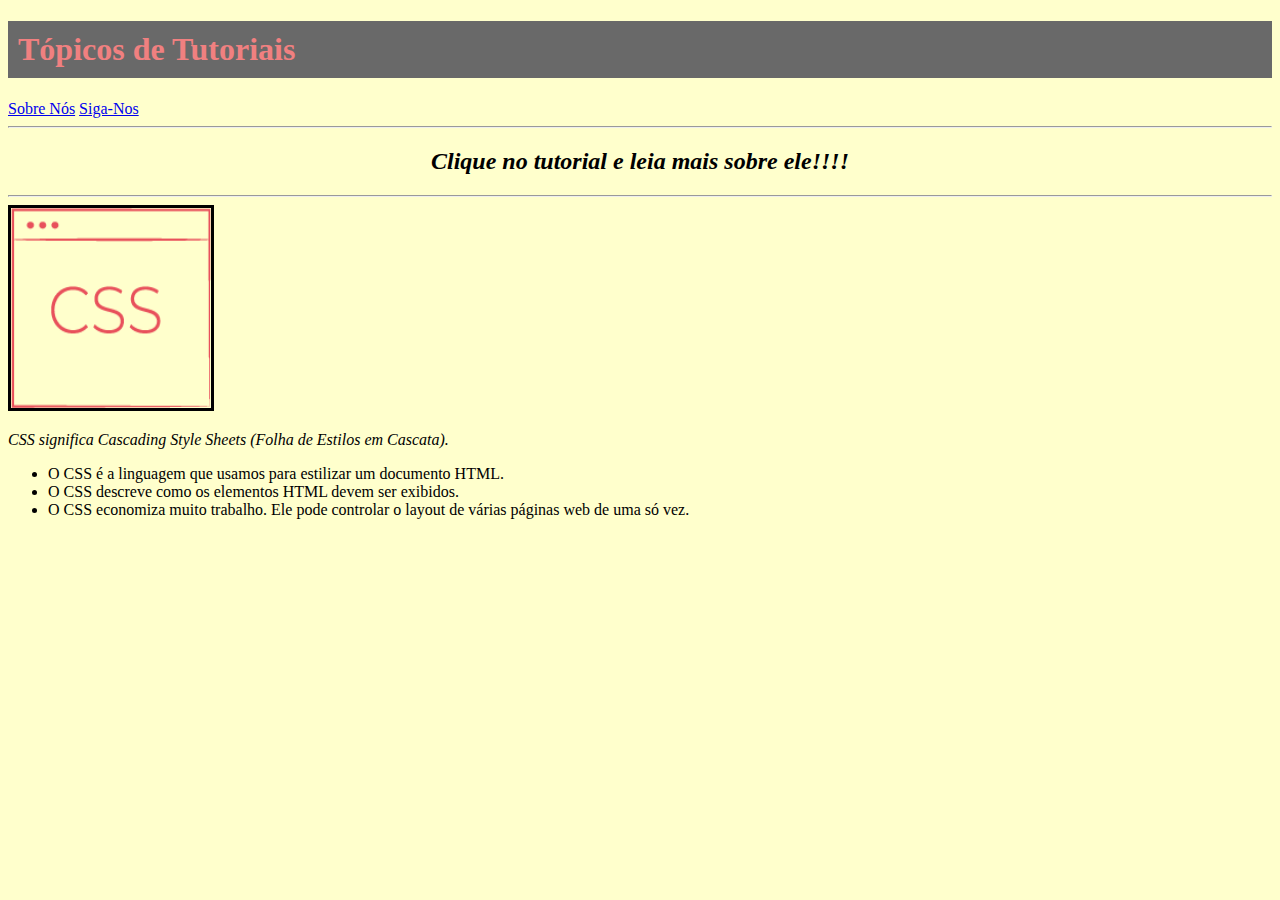
<file: PRO_1-1_C49_TemplateProjeto/index.html>
<!DOCTYPE html>
<html lang="en">

<head>
    <title>Centro de Tutoriais-1</title>
    <style>
        h1 {
            color: lightcoral;
            border: 10px solid dimgray;
            background-color: dimgrey;
        }

        body {
            background-color: #ffffcc;
        }

        img {
            border: 3px solid black;
        }

        p {
            font-family: comic sans ms;
            font-weight: italic;
        }

        ol,
        ul {
            font-family: comic sans ms;
        }
    </style>
</head>

<body>
    <h1>Tópicos de Tutoriais</h1>



    <!-- descomente o código correto para a tag de âncora-->
    <a href="about.html"> Sobre Nós</a>
    <a href="followus.html"> Siga-Nos</a>

    <!-- <a ="about.html"> Sobre Nós</a>
    <a ="followus.html"> Siga-Nos</a> -->

    <!-- <a :"about.html"> Sobre Nós</a>
    <a :"followus.html"> Siga-Nos</a> -->

    <!-- <href ="about.html"> Sobre Nós</a>
    <href="followus.html"> Siga-Nos/a> -->


    <hr>
    <p>
    <h2><i><b>
                <center>Clique no tutorial e leia mais sobre ele!!!!</center>
            </b> </i></h3>
        </p>
        <hr>







        <a href="https://www.w3bai.com/pt/css/default.html">

            <!-- descomente o código para exibir a imagem-->
            <!-- <img src="css.png" width="200px" height="200px"> -->
            <img src="images/css.png" width="200px" height="200px">
            <!-- <img src:"images/css.png" width="200px" height="200px"> -->
            <!-- <img src:"css.png" width="200px" height="200px"> -->




        </a>
        <p><i>CSS significa Cascading Style Sheets (Folha de Estilos em Cascata).</i></p>
        <ul>
            <li>O CSS é a linguagem que usamos para estilizar um documento HTML.</li>
            <li>O CSS descreve como os elementos HTML devem ser exibidos.</li>
            <li>O CSS economiza muito trabalho. Ele pode controlar o layout de várias páginas web de uma só vez.</li>
        </ul>




        <!-- descomente o código para adicionar uma linha horizontal. -->
        <!-- <hr width =100%> -->
        <!-- <hr width =1> -->
        <!-- <hr width :100%> -->
        <!-- <hr width =10> -->




</body>

</html>
</file>
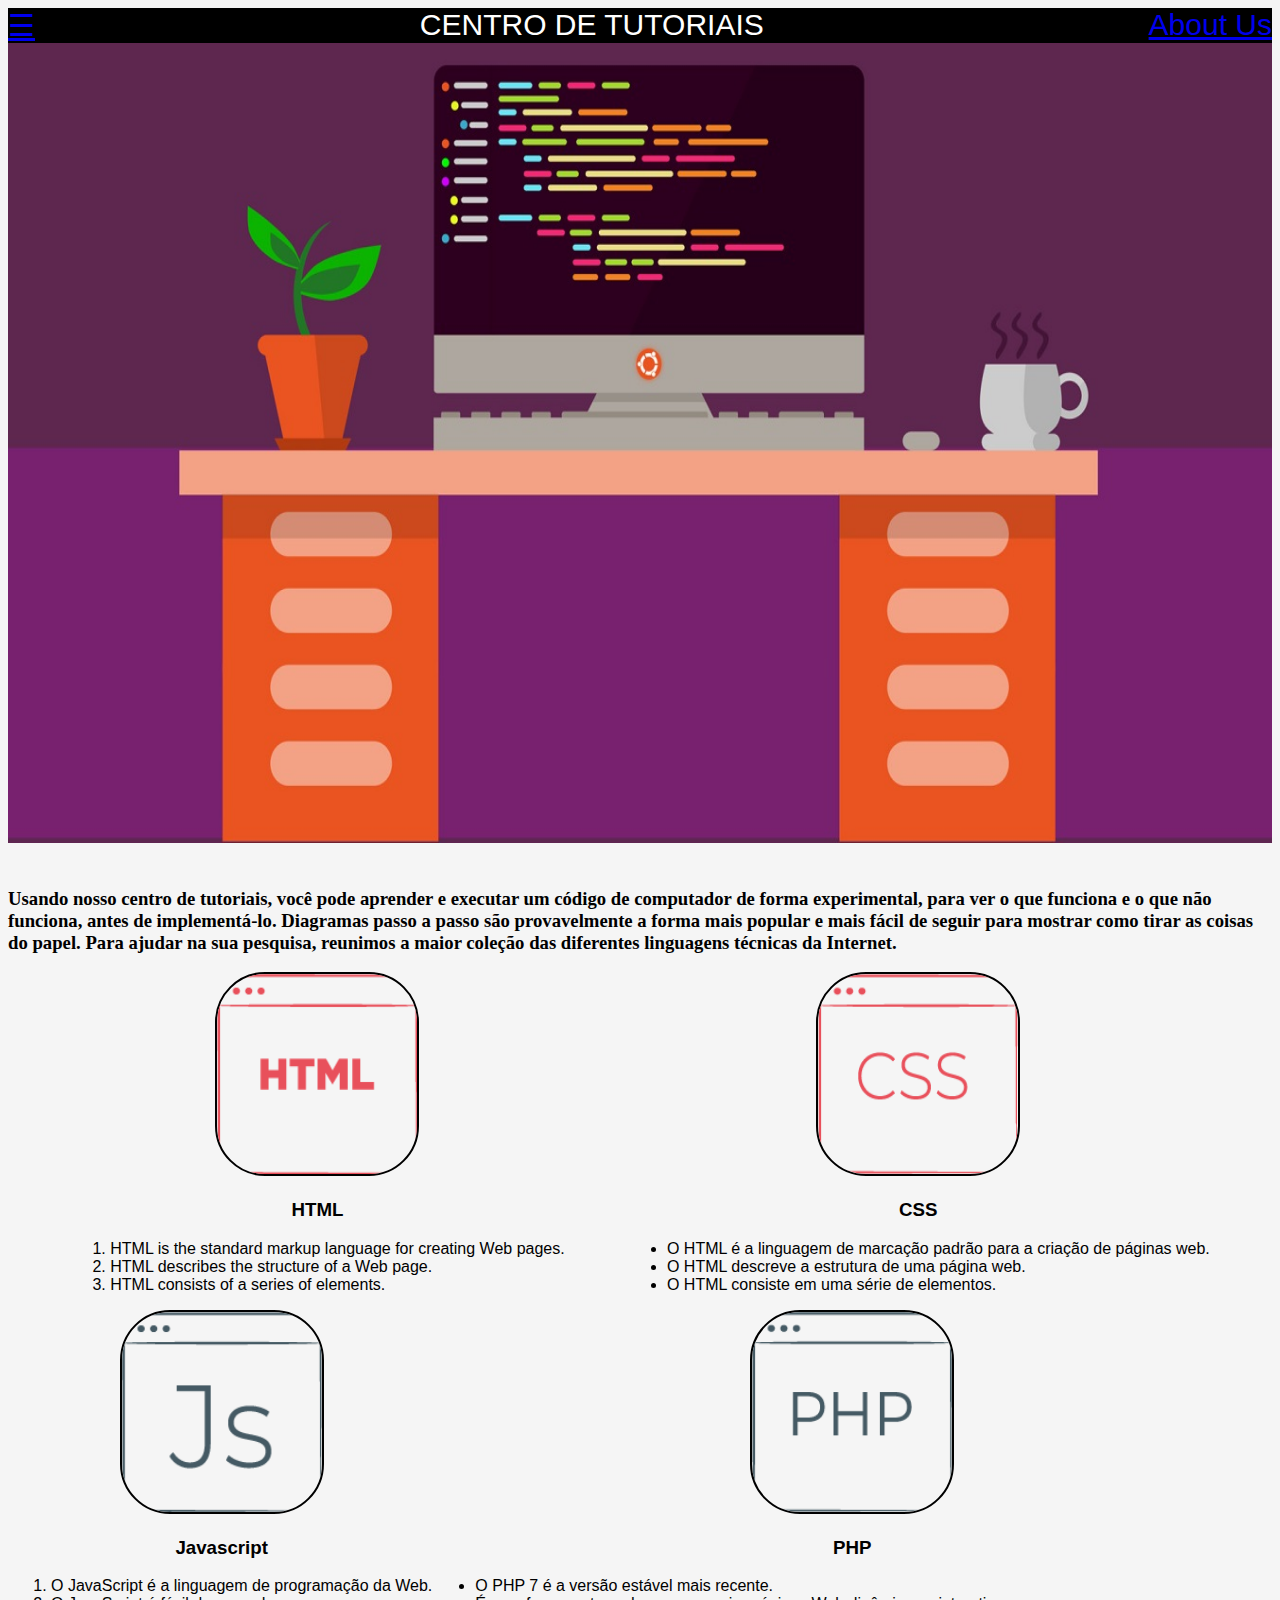
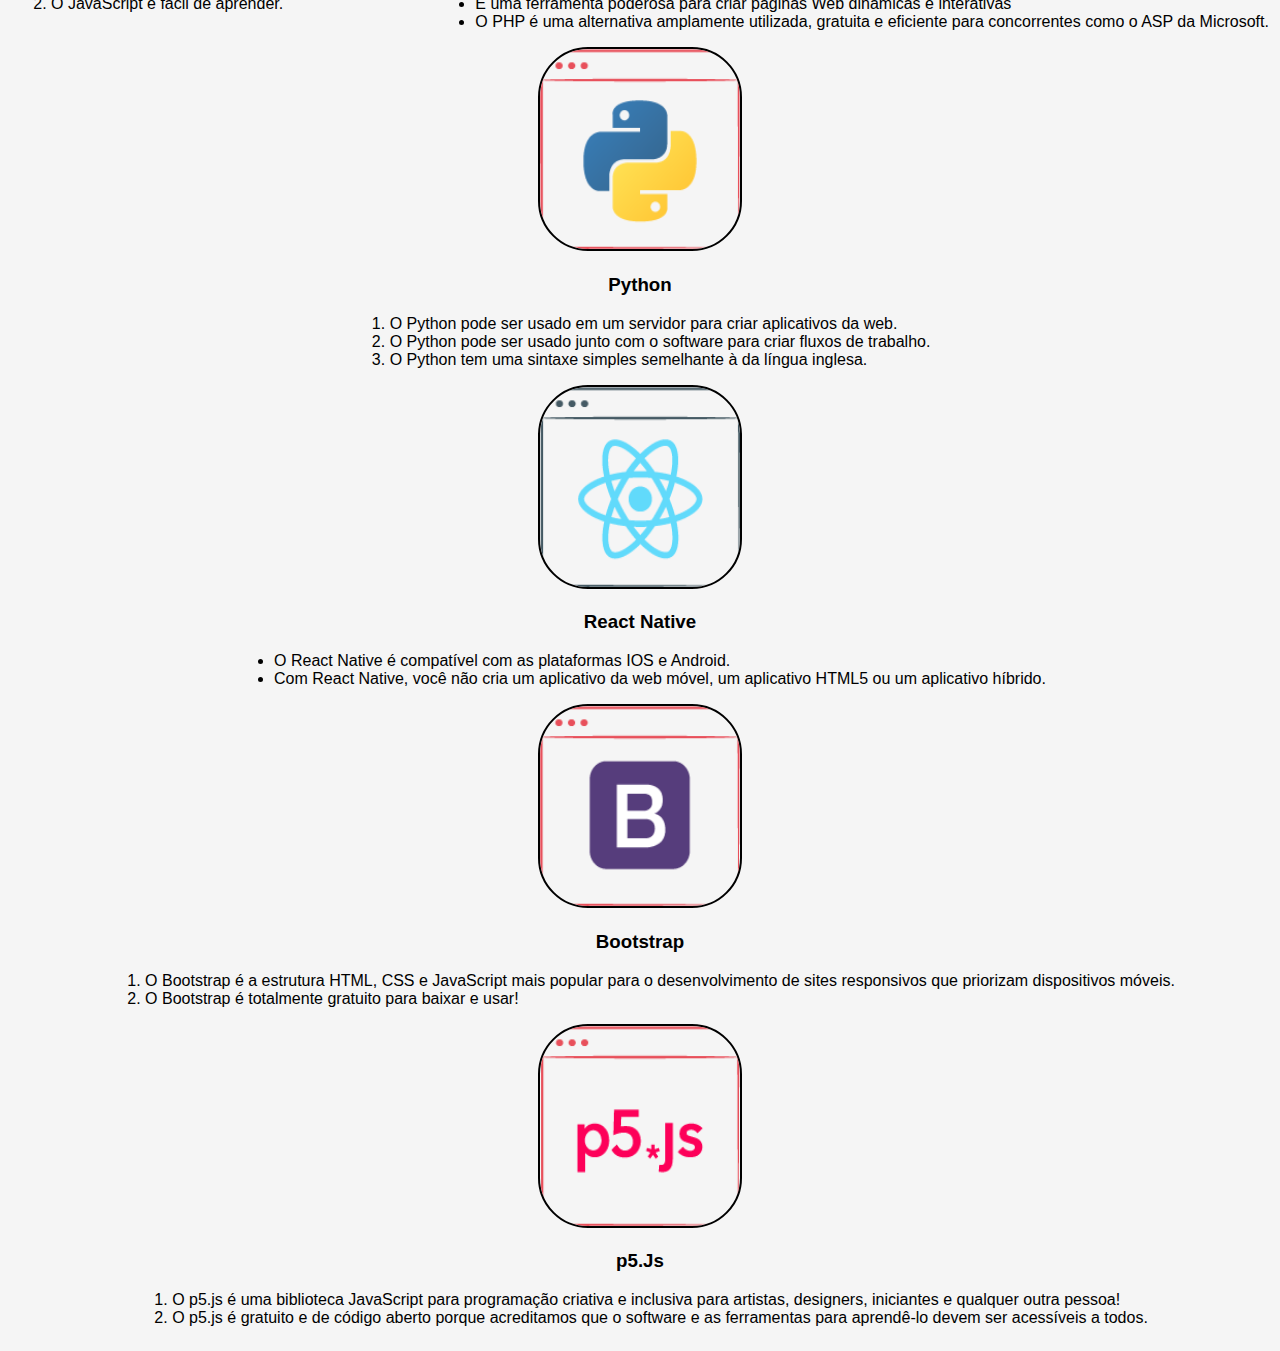
<file: PRO_1-1_C50_TemplateProjeto/index.html>
<!DOCTYPE html>
<!DOCTYPE html>
<html lang="en">
<head>
    <title>Centro de Tutoriais-2</title>

    <!-- descimente o código correto -->
    <link rel="stylesheet" type="text/css" href="styles.css">
    <!-- <linktype="text/css" href="styles.css"> -->
    <!-- <link rel="stylesheet" type="text/css" a href="styles.css"> -->
    <!-- <link rel="stylesheet" type="text/css" ref="styles.css"> -->



</head>
<body>
    <div class="header">
        <div class="menu">
            <div ><a href ="#">☰</a></div>
            <div >CENTRO DE TUTORIAIS</div>
            <div ><a href ="about.html">About Us</a></div>
        </div>
    </div>
    <div class ="bodyimg">
        <img src="images/wallpaper.jpg" height="800px" width="100%">
        <h3><br>
            Usando nosso centro de tutoriais, você pode aprender e executar um código de computador de forma experimental, para ver o que funciona e o que não funciona, antes de implementá-lo.
            Diagramas passo a passo são provavelmente a forma mais popular e mais fácil de seguir para mostrar como tirar as coisas do papel.
            Para ajudar na sua pesquisa, reunimos a maior coleção das diferentes linguagens técnicas da Internet.
        </h3>
    </div>
    <div class ="grid">
        <div class ="languages">
            <center>
            <a href ="https://developer.mozilla.org/en-US/docs/Web/HTML"><img src="images/html.png" width="200px" height="200px"></a>
            <h3> HTML </h3>
            </center>
            <p>
                <ol>
                    <li>HTML is the standard markup language for creating Web pages.</li>
                    <li>HTML describes the structure of a Web page.</li>
                    <li>HTML consists of a series of elements.</li>
                </ol>   
            </p>
            </div>
        <div class="languages">
            <center>
            <a href="https://developer.mozilla.org/en-US/docs/Web/CSS"><img src="images/css.png" width="200px" height="200px"></a>
            <h3> CSS </h3>
            </center>
            <p> 
                <ul>
                    <li>O HTML é a linguagem de marcação padrão para a criação de páginas web.</li>
                    <li>O HTML descreve a estrutura de uma página web.</li>
                    <li>O HTML consiste em uma série de elementos.</li>
                </ul>
            </p>
            </div>
        <div class="languages">
            <center>
            <a href="https://developer.mozilla.org/en-US/docs/Web/javascript"><img src="images/javascript.png" width="200px" height="200px"></a>
            <h3> Javascript </h3>
            </center>
            <p>
               <ol>    
                <li>O JavaScript é a linguagem de programação da Web.</li>
                <li>O JavaScript é fácil de aprender.</li>
                </ol>
            </p>
            </div>
        <div class="languages">
            <center>
            <a href="https://www.php.net/docs.php"><img src="images/php.png" width="200px" height="200px"></a>
            <h3> PHP </h3>
            </center>
            <p>
                <ul>
                    <li>O PHP 7 é a versão estável mais recente.</li>
                    <li>É uma ferramenta poderosa para criar páginas Web dinâmicas e interativas</li>
                    <li>O PHP é uma alternativa amplamente utilizada, gratuita e eficiente para concorrentes como o ASP da Microsoft.</li>
                </ul>
            </p>
            </div>
        <div class="languages">
            <center>
                <a href="https://docs.python.org/3/"><img src="images/python.png" width="200px" height="200px"></a>
                <h3> Python </h3>
            </center>
            <p>
              <ol>
                <li>O Python pode ser usado em um servidor para criar aplicativos da web.</li>
                <li>O Python pode ser usado junto com o software para criar fluxos de trabalho.</li>
                <li>O Python tem uma sintaxe simples semelhante à da língua inglesa.</li>
                </ol>
            </p>
        </div>
        <div class="languages">
            <center>
                <a href ="https://devdocs.io/react_native/"><img src="images/reactNative.png" width="200px" height="200px"></a>
                <h3> React Native </h3>
            </center>
            <p>
                <ul>
                    <li>O React Native é compatível com as plataformas IOS e Android.</li>
                    <li>Com React Native, você não cria um aplicativo da web móvel, um aplicativo HTML5 ou um aplicativo híbrido.</li>
                </ul>
            </p>
        </div>
        <div class="languages">
            <center>
                <a href="https://getbootstrap.com/docs/4.1/getting-started/introduction/"><img src="images/bootstrap.png" width="200px" height="200px"></a>
                <h3> Bootstrap </h3>
            </center>
            <p>
              <ol>
                <li>O Bootstrap é a estrutura HTML, CSS e JavaScript mais popular para o desenvolvimento de sites responsivos que priorizam dispositivos móveis.</li>
                <li>O Bootstrap é totalmente gratuito para baixar e usar!</li>
                </ol>
            </p>
        </div>
        <div class="languages">
            <center>
                <a href="https://p5js.org/reference/"><img src="images/p5Js.png" width="200px" height="200px"></a>
                <h3> p5.Js </h3>
            </center>
            <p>
              <ol>
                <li>O p5.js é uma biblioteca JavaScript para programação criativa e inclusiva para artistas,
                    designers, iniciantes e qualquer outra pessoa!</li>
                <li>O p5.js é gratuito e de código aberto porque acreditamos
                    que o software e as ferramentas para aprendê-lo devem ser acessíveis a todos.</li>
                </ol>
            </p>
        </div>
    </div>
    </body>
    </html>
</file>
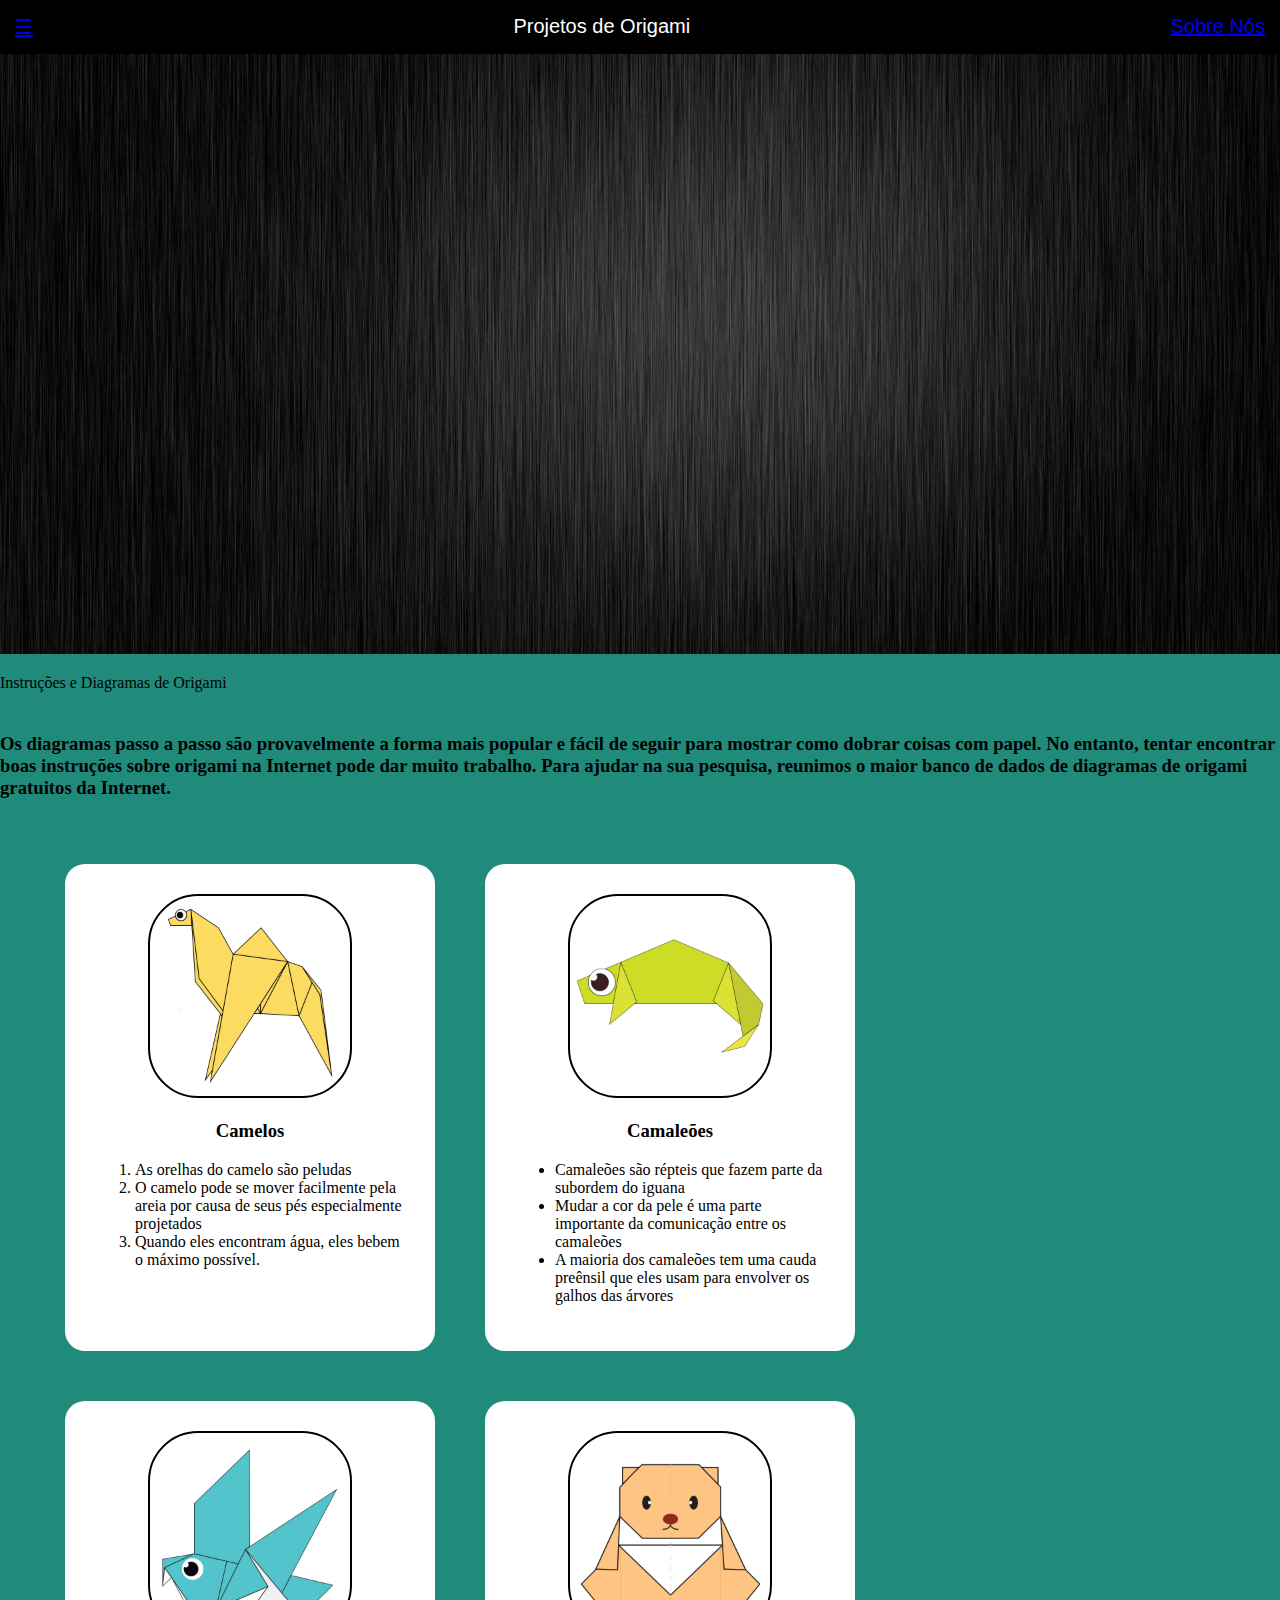
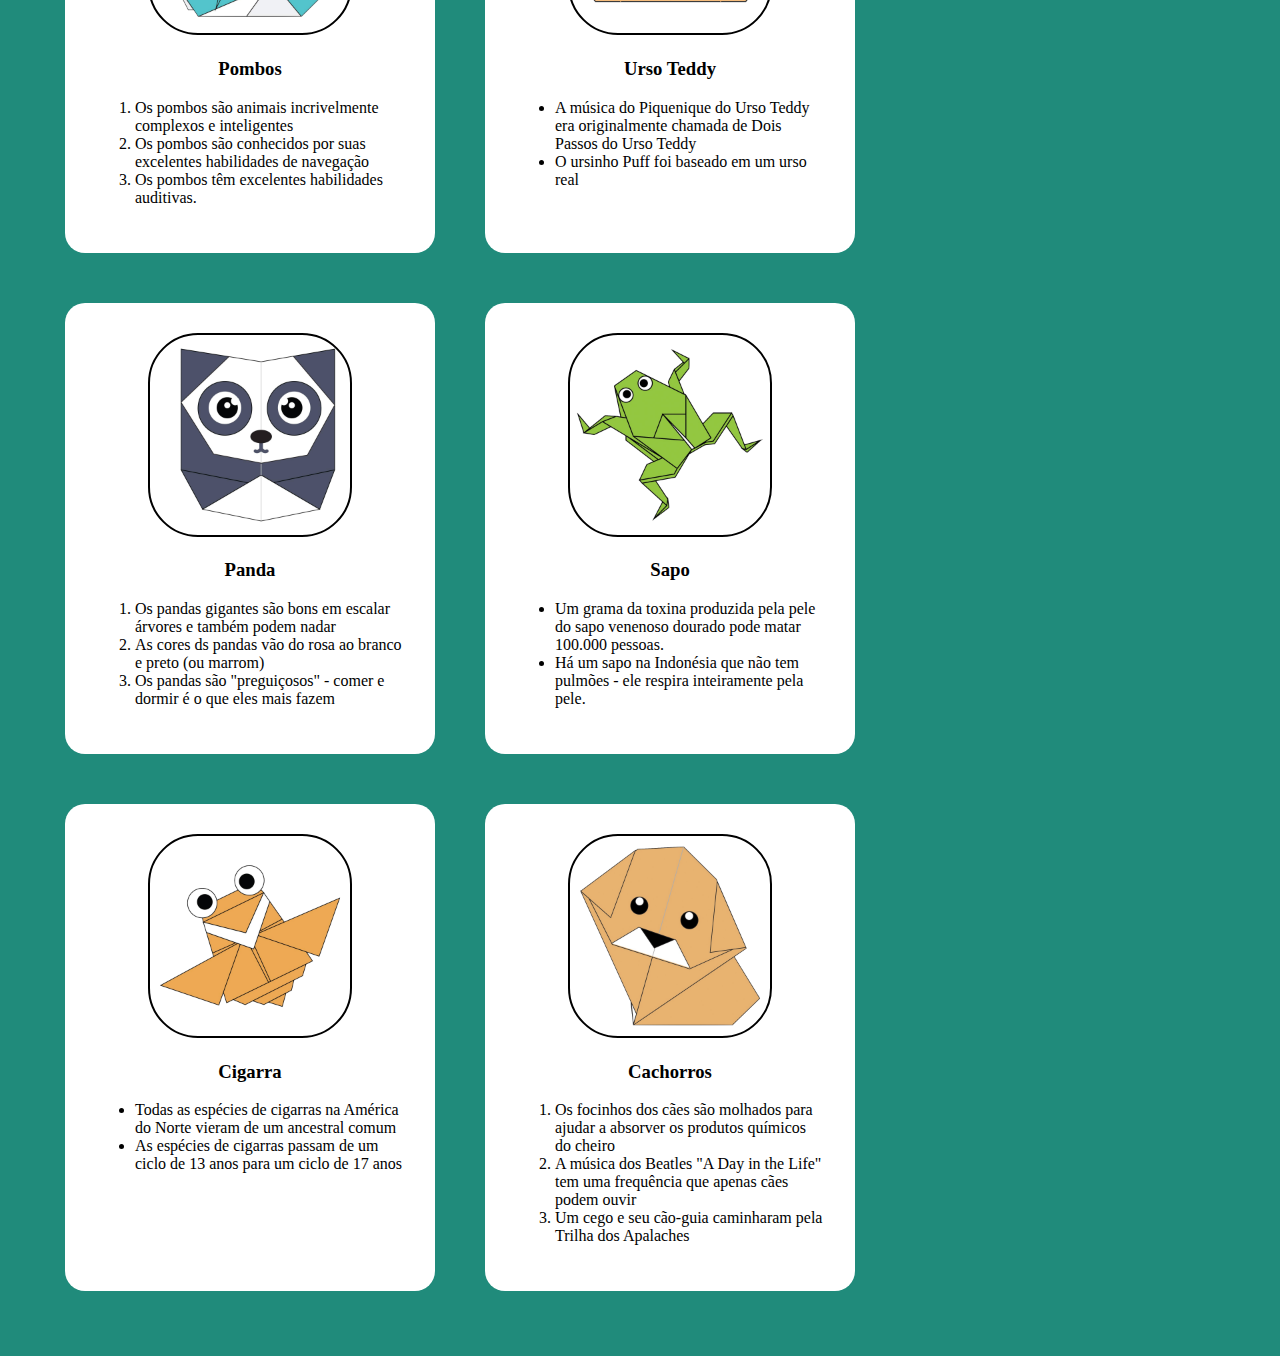
<file: PRO_1-1_C51_TemplateProjeto/index.html>
<!DOCTYPE html>
<!DOCTYPE html>
<html lang="en">
<head>
    <title>Projetos de Origami</title>
    <link rel="stylesheet" type="text/css" href="styles.css">
</head>
<body>
<div class="header">
    <div class="menu">
        <div ><a href ="#">☰</a></div>
        <div >Projetos de Origami</div>
        <div ><a href ="about.html">Sobre Nós</a></div>
    </div>
</div>
<div class ="bodyimg">
    <img src="main2.jpg" height="600px" width="100%">
    <p>
        Instruções e Diagramas de Origami  
    </p>
    <h3><br>
        Os diagramas passo a passo são provavelmente a forma mais popular e fácil de seguir para mostrar como dobrar coisas com papel. 
        No entanto, tentar encontrar boas instruções sobre origami na Internet pode dar muito trabalho. Para ajudar na sua pesquisa, reunimos
        o maior banco de dados de diagramas de origami gratuitos da Internet.
    </h3>
</div>
<div class ="grid">
    <div class ="origami">
        <center>
        <a href ="http://origami.me/camel/"><img src="camel.png" width="200px" height="200px"></a>
        <h3> Camelos </h3>
        </center>
        <p>
            <ol>
                <li>As orelhas do camelo são peludas</li>
                <li>O camelo pode se mover facilmente pela areia por causa de seus pés especialmente projetados</li>
                <li>Quando eles encontram água, eles bebem o máximo possível.</li>
            </ol>
        </p>
        </div>
    <div class="origami">
        <center>
        <a href="http://origami.me/chameleon/"><img src="chameleon.png" width="200px" height="200px"></a>
        <h3> Camaleões  </h3>
        </center>
        <p> 
            <ul>
                <li>Camaleões são répteis que fazem parte da subordem do iguana</li>
                <li>Mudar a cor da pele é uma parte importante da comunicação entre os camaleões</li>
                <li>A maioria dos camaleões tem uma cauda preênsil que eles usam para envolver os galhos das árvores</li>
            </ul>
        </p>
        </div>
    <div class="origami">
        <center>
        <a href="http://origami.me/pigeon/"><img src="pigeon.png" width="200px" height="200px"></a>
        <h3> Pombos  </h3>
        </center>
        <p>
        <ol>
            <li>Os pombos são animais incrivelmente complexos e inteligentes</li>
            <li>Os pombos são conhecidos por suas excelentes habilidades de navegação</li>
            <li>Os pombos têm excelentes habilidades auditivas.</li>
        </ol>
        </p>
        </div>
    <div class="origami">
        <center>
        <a href="http://origami.me/teddy-bear/"><img src="teddy.png" width="200px" height="200px"></a>
        <h3> Urso Teddy </h3>
        </center>
        <p>
        <ul>
            <li>A música do Piquenique do Urso Teddy era originalmente chamada de Dois Passos do Urso Teddy</li>
            <li>O ursinho Puff foi baseado em um urso real</li>
            
        </ul>
        </p>
        </div>

    
    <div class="origami">
        <center>
            <a href="http://origami.me/panda/"><img src="panda.png" width="200px" height="200px"></a>
            <h3> Panda </h3>
        </center>
        <p>
        <ol>
            <li>Os pandas gigantes são bons em escalar árvores e também podem nadar</li>
            <li>As cores ds pandas vão do rosa ao branco e preto (ou marrom)</li>
            <li>Os pandas são "preguiçosos" - comer e dormir é o que eles mais fazem</li>
        </ol>
        </p>
    </div>
    <div class="origami">
        <center>
            <a href ="http://origami.me/traditional-frog/"><img src="frog.png" width="200px" height="200px"></a>
            <h3> Sapo  </h3>
        </center>
        <p>
        <ul>
            <li>Um grama da toxina produzida pela pele do sapo venenoso dourado pode matar 100.000 pessoas.</li>
            <li>Há um sapo na Indonésia que não tem pulmões - ele respira inteiramente pela pele.</li>
    
        </ul>
        </p>
    </div>
    <div class="origami">
        <center>
            <a href="http://origami.me/flying-cicada/"><img src="cicada.png" width="200px" height="200px"></a>
            <h3> Cigarra  </h3>
        </center>
        <p>
        <ul>
            <li>Todas as espécies de cigarras na América do Norte vieram de um ancestral comum</li>
            <li>As espécies de cigarras passam de um ciclo de 13 anos para um ciclo de 17 anos</li>
        </ul>
        </p>
    </div>
    <div class="origami">
        <center>
           <a href="http://origami.me/puppy/"><img src="dog.png" width="200px" height="200px"></a>
            <h3> Cachorros  </h3>
        </center>
        <p>
        <ol>
            <li>Os focinhos dos cães são molhados para ajudar a absorver os produtos químicos do cheiro</li>
            <li>A música dos Beatles "A Day in the Life" tem uma frequência que apenas cães podem ouvir</li>
            <li>Um cego e seu cão-guia caminharam pela Trilha dos Apalaches</li>
        </ol>
        </p>
    </div>
    

</div>
</body>
</html>
</file>
<file: PRO_1-1_C50_TemplateProjeto/styles.css>
.menu {
  /* adicione o código correto para colocar o menu corretamente.*/
  display: flex;
  background-color: black;
  font-size: 30px;
  font-family: sans-serif;
  font-weight: 400;
  color: white;
  justify-content:space-between;
}
body {
  background-color: whitesmoke;
}
.grid {
  /* adicione o código correto para colocar os elementos da grade
  um ao lado do outro igualmente.   */
  display: flex;
  flex-wrap: wrap;
  font-family: sans-serif;
  justify-content: space-evenly;
}

.grid img {
  border: 2px solid black;
  border-radius: 50px;
}
.origami {
  border-radius: 20px;
  background-color: white;
  margin: 20px;

  width: 310px;
  font-family: fantasy;
}
</file>
<file: PRO_1-1_C51_TemplateProjeto/styles.css>
.menu{
    display: flex;
    justify-content: space-between;
    background-color:#000000;
    padding: 15px;
    font-size: 20px;
    font-family: sans-serif;
    font-weight: 400;
    color: #ffffff;
}
body{
    margin: 0px;
    /* modifique a cor de fundo aqui*/
    background-color:#208b7b;
    
}


.grid{
    display: flex;
    flex-wrap: wrap;
    margin: 40px;
    font-family: sans-serif;
    
}
.grid img{
    border: 2px solid #000000;
    border-radius: 50px;
}
.origami {
    
    border-radius: 20px;
    background-color: #ffffff;
    /* modifique a margem e o preenchimento aqui*/
    padding: 30px;
    margin: 25px;
    width:310px;
    font-family: fantasy;
    
}
</file>
